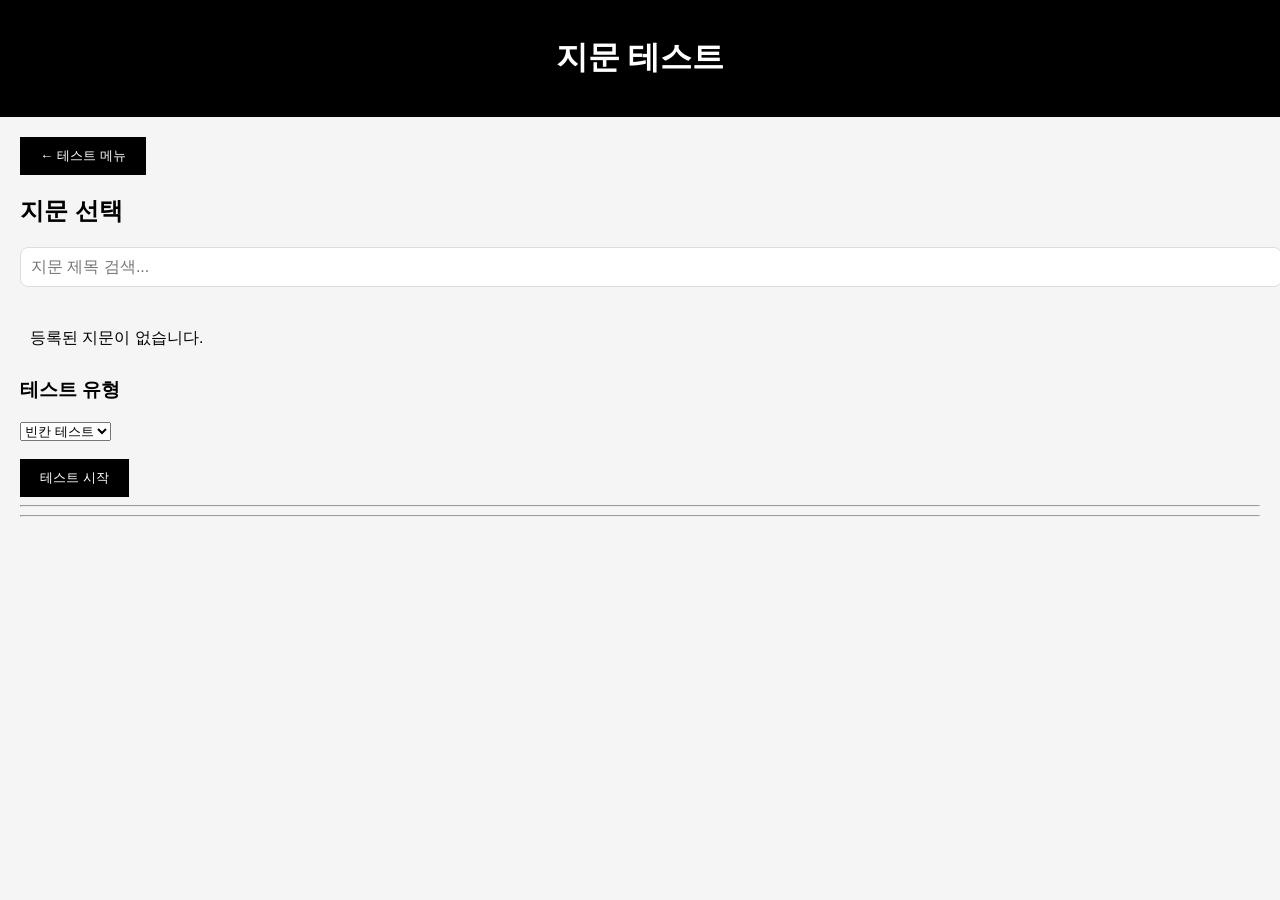
<file: passage_test.html>
<!DOCTYPE html>
<html>
<head>
<meta charset="UTF-8">
<title>지문 테스트</title>
<link rel="stylesheet" href="../style.css">
</head>

<body>

<header>
<h1>지문 테스트</h1>
</header>

<div class="container">

<button onclick="location.href='tests.html'">← 테스트 메뉴</button>

<h2>지문 선택</h2>

<div id="passageSelection"></div>

<h3>테스트 유형</h3>

<select id="passageTestType">
<option value="blank">빈칸 테스트</option>
<option value="rewrite">백지 테스트</option>
</select>

<br><br>

<button onclick="startPassageTest()">테스트 시작</button>

<hr>

<div id="passageTestArea" style="display:none">

<div id="passageQuestion"></div>

<textarea id="passageAnswer"></textarea>

<br>

<button onclick="submitPassageAnswer()">제출</button>

</div>

<hr>

<div id="passageResult"></div>

</div>

<script src="../app.js"></script>

</body>
</html>
</file>
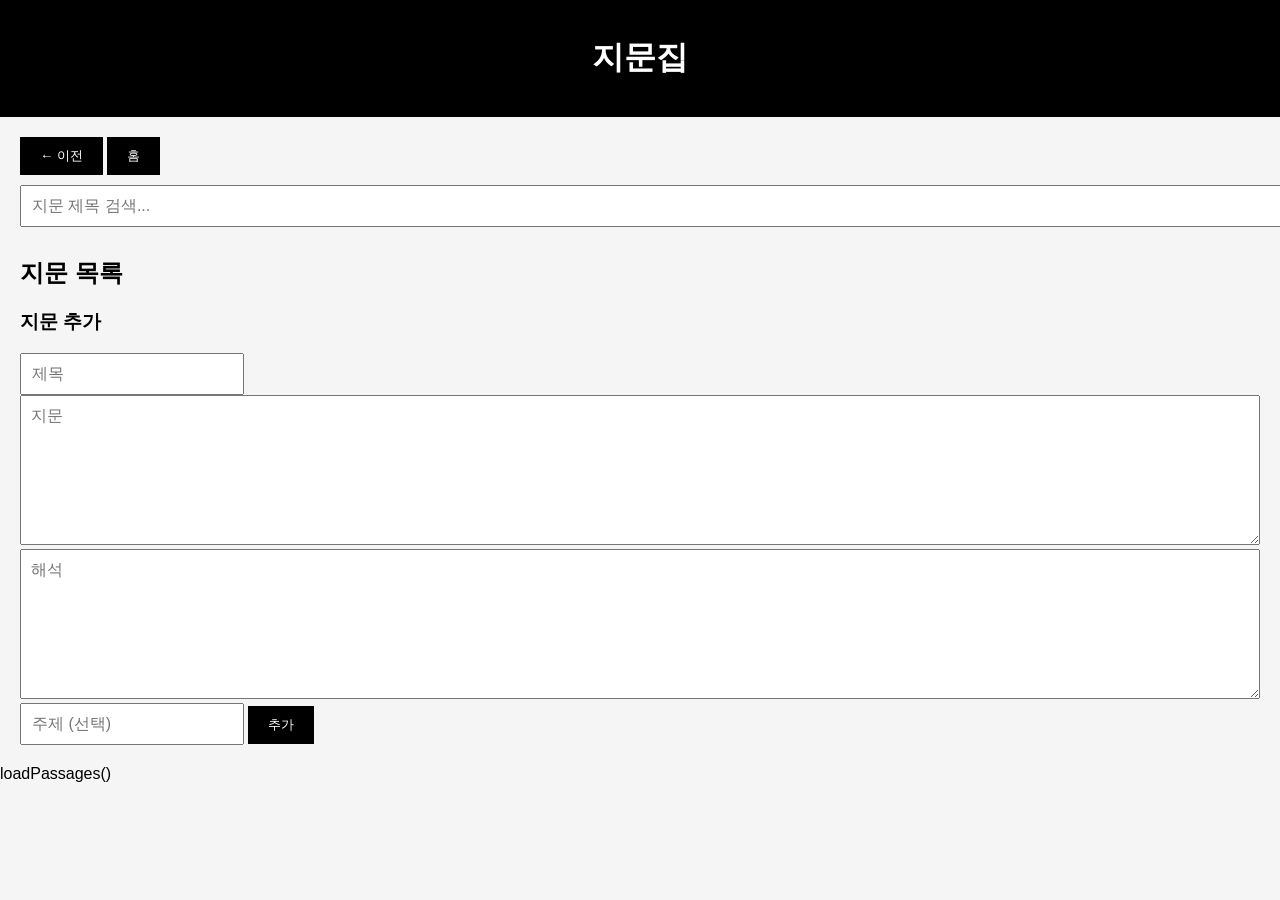
<file: passages.html>
<!DOCTYPE html>
<html>
<head>
<meta charset="UTF-8">
<title>Passages</title>
<link rel="stylesheet" href="../style.css">
</head>

<body>

<header>
<h1>지문집</h1>
</header>

<div style="padding:20px">

<button onclick="goBack()">← 이전</button>
<button onclick="goHome()">홈</button>

  <input 
type="text"
id="passageSearch"
placeholder="지문 제목 검색..."
oninput="searchPassages()"
style="width:100%;padding:10px;margin:10px 0"
>
  
<h2>지문 목록</h2>

<div id="passageList"></div>

<h3>지문 추가</h3>

<input id="title" placeholder="제목">

<textarea id="text" placeholder="지문"></textarea>

<textarea id="translation" placeholder="해석"></textarea>

<input id="topic" placeholder="주제 (선택)">

<button onclick="addPassage()">추가</button>

</div>

<script src="../app.js"></script>

<screipt>
loadPassages()
</screipt>

</body>
</html>
</file>
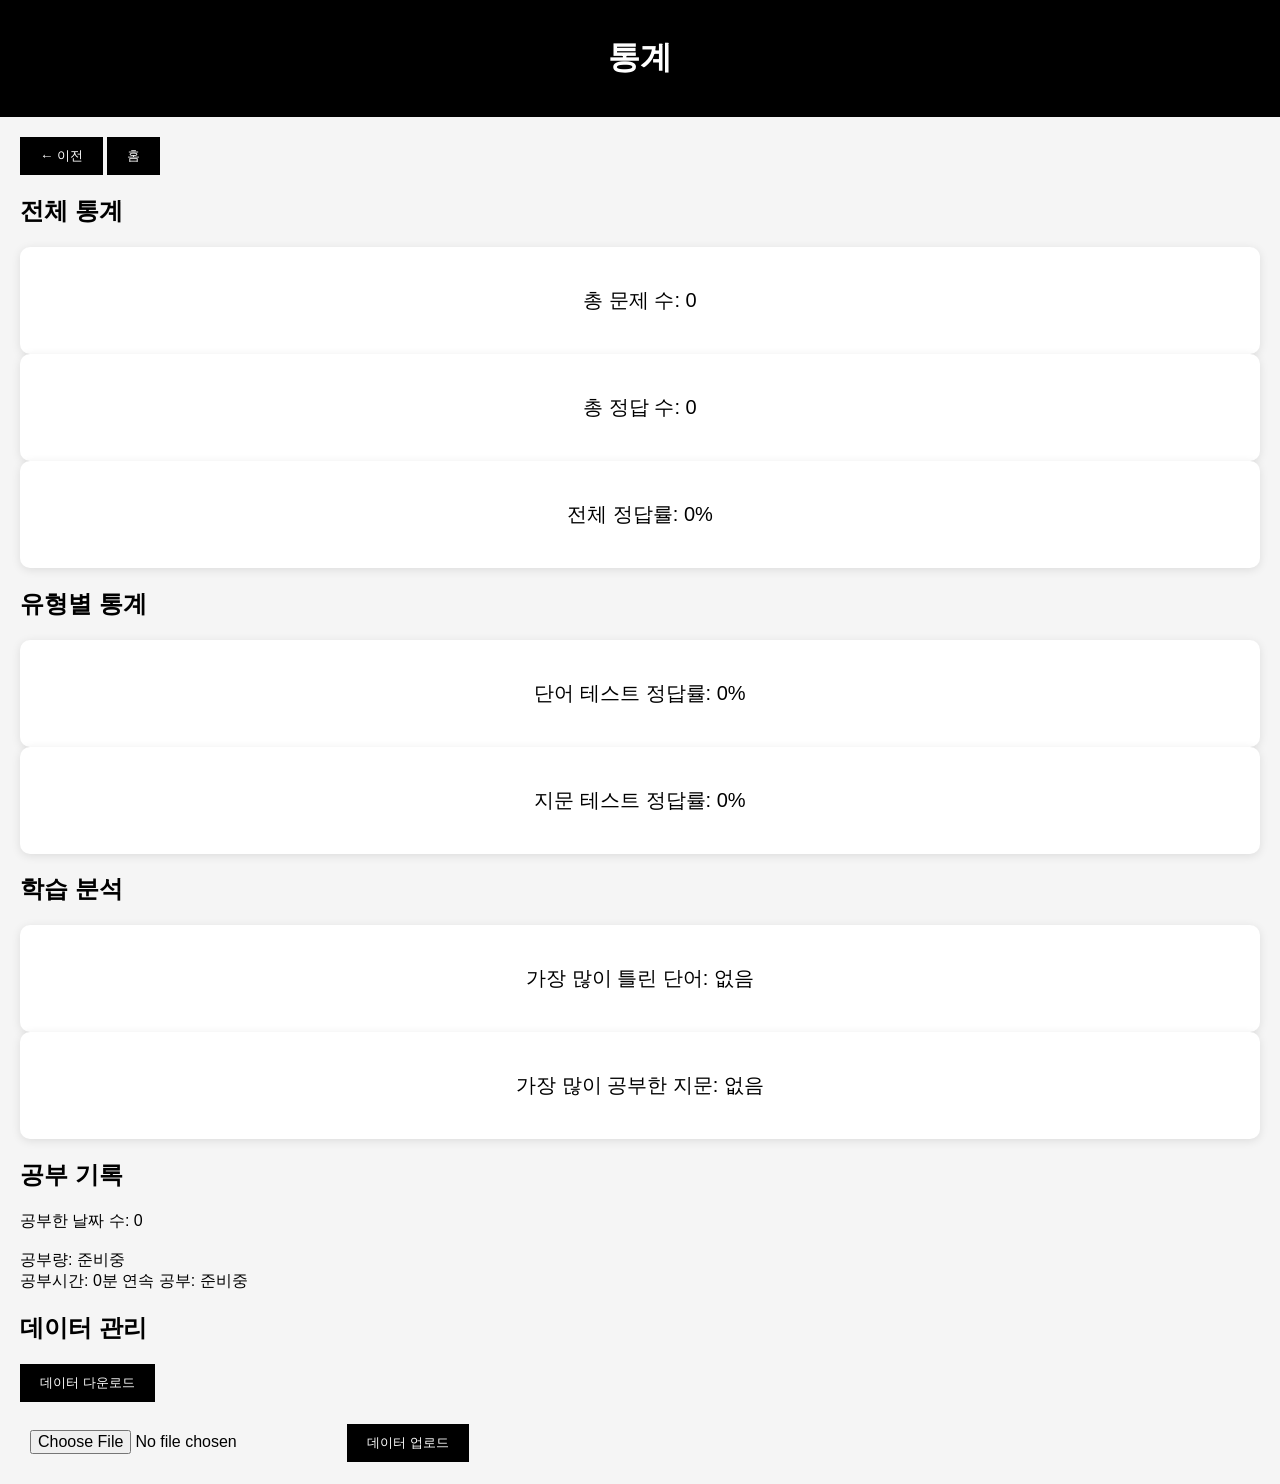
<file: stats.html>
<!DOCTYPE html>
<html>
<head>
<meta charset="UTF-8">
<title>Stats</title>
<link rel="stylesheet" href="../style.css">
</head>

<body>

<header>
<h1>통계</h1>
</header>

<div style="padding:20px">

<button onclick="goBack()">← 이전</button>
<button onclick="goHome()">홈</button>

<h2>전체 통계</h2>

<div class="card">
총 문제 수: <span id="totalQuestions">0</span>
</div>

<div class="card">
총 정답 수: <span id="totalCorrect">0</span>
</div>

<div class="card">
전체 정답률: <span id="totalRate">0%</span>
</div>

<h2>유형별 통계</h2>

<div class="card">
단어 테스트 정답률: <span id="wordRate">0%</span>
</div>

<div class="card">
지문 테스트 정답률: <span id="passageRate">0%</span>
</div>

<h2>학습 분석</h2>

<div class="card">
가장 많이 틀린 단어: <span id="mostWrongWord">없음</span>
</div>

<div class="card">
가장 많이 공부한 지문: <span id="mostPassage">없음</span>
</div>

<h2>공부 기록</h2>

<div id="statsBox">

공부한 날짜 수: <span id="studyDays">0</span><br><br>

공부량: 준비중<br>
공부시간: <span id="studyTime">0</span>분
연속 공부: 준비중

</div>

<h2>데이터 관리</h2>

<button onclick="exportData()">데이터 다운로드</button>

<br><br>

<input type="file" id="importFile">

<button onclick="importData()">데이터 업로드</button>

</div>

<script src="../app.js"></script>

<script>
loadStats()
</script>

</body>
</html>
</file>
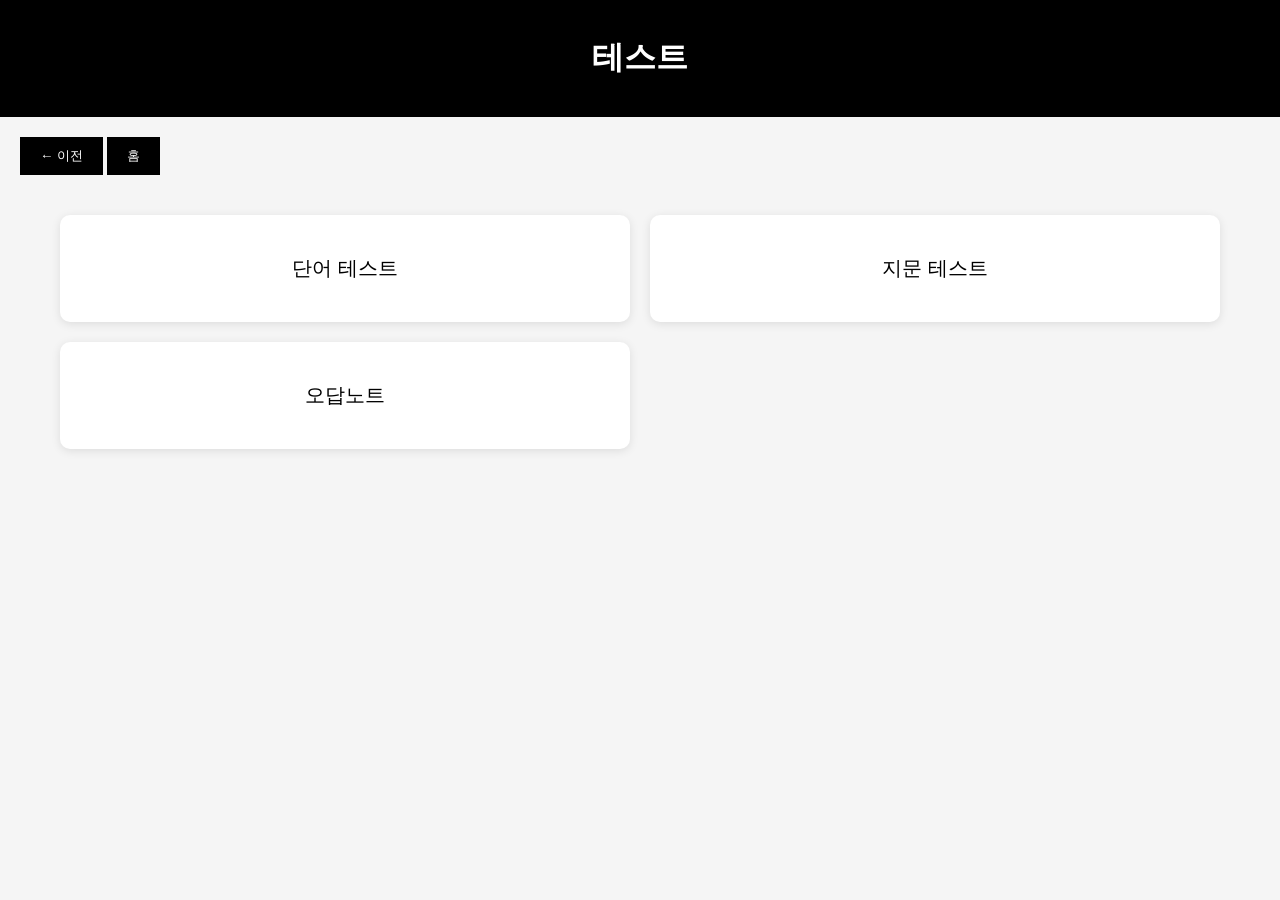
<file: tests.html>
<!DOCTYPE html>
<html>
<head>
<meta charset="UTF-8">
<title>테스트</title>
<link rel="stylesheet" href="../style.css">
</head>

<body>

<header>
<h1>테스트</h1>
</header>

<div class="container">

<button onclick="goBack()">← 이전</button>
<button onclick="goHome()">홈</button>

<div class="menu">

<a href="word_test.html" class="card">
단어 테스트
</a>

<a href="passage_test.html" class="card">
지문 테스트
</a>

<a href="wrongnote.html" class="card">
오답노트
</a>
  
</div>

</div>

<script src="../app.js"></script>

</body>
</html>
</file>
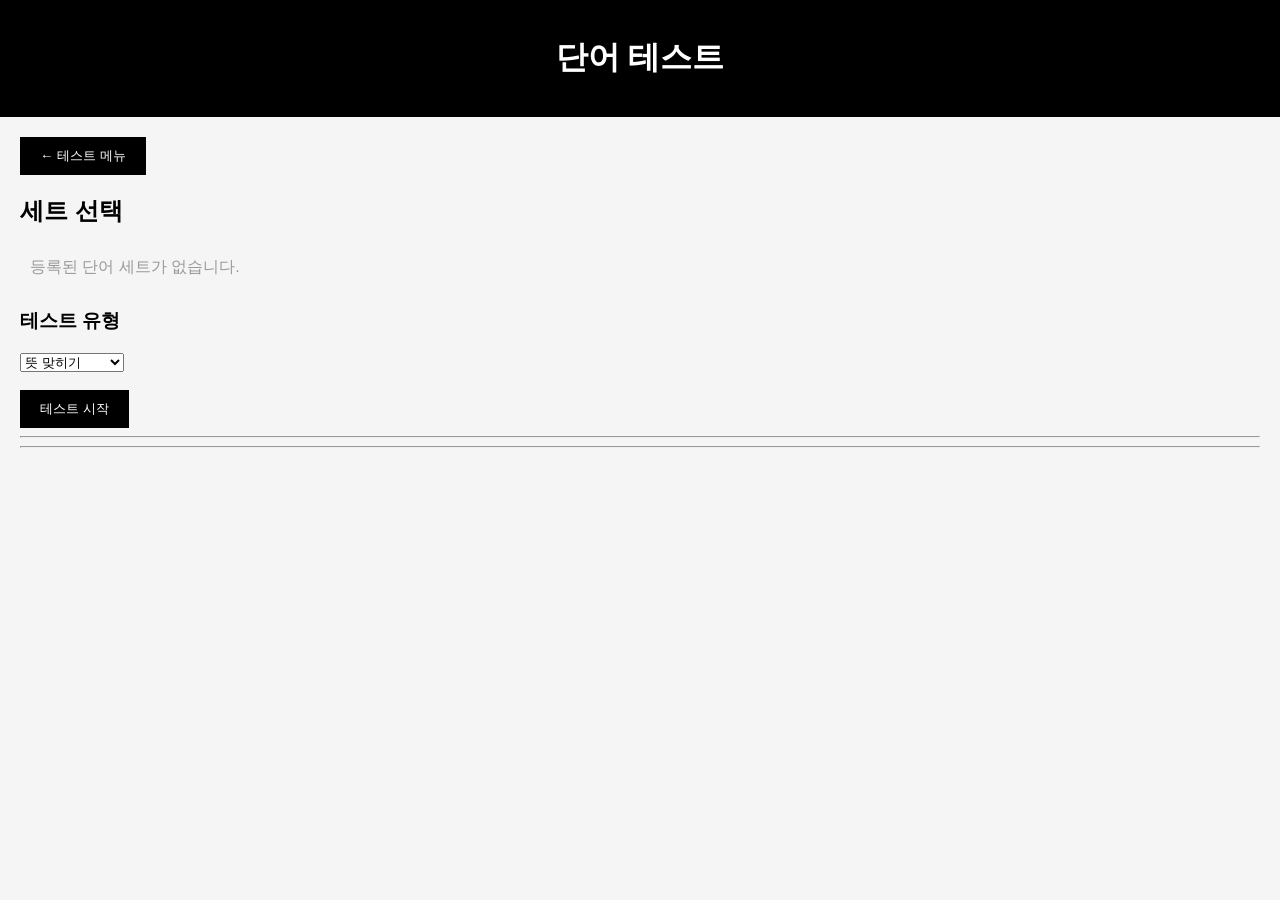
<file: word_test.html>
<!DOCTYPE html>
<html>
<head>
<meta charset="UTF-8">
<title>단어 테스트</title>
<link rel="stylesheet" href="../style.css">
</head>

<body>

<header>
<h1>단어 테스트</h1>
</header>

<div class="container">

<button onclick="location.href='tests.html'">← 테스트 메뉴</button>

<h2>세트 선택</h2>

<div id="setSelection"></div>

<h3>테스트 유형</h3>

<select id="testType">
<option value="meaning">뜻 맞히기</option>
<option value="spelling">스펠링 맞히기</option>
</select>

<br><br>

<button onclick="startWordTest()">테스트 시작</button>

<hr>

<div id="testArea" style="display:none">

<h3 id="question"></h3>

<input id="answerInput" placeholder="정답 입력">

<button onclick="submitAnswer()">제출</button>

<p id="timer"></p>

</div>

<hr>

<div id="resultArea"></div>

</div>

<script src="../app.js"></script>

</body>
</html>
</file>
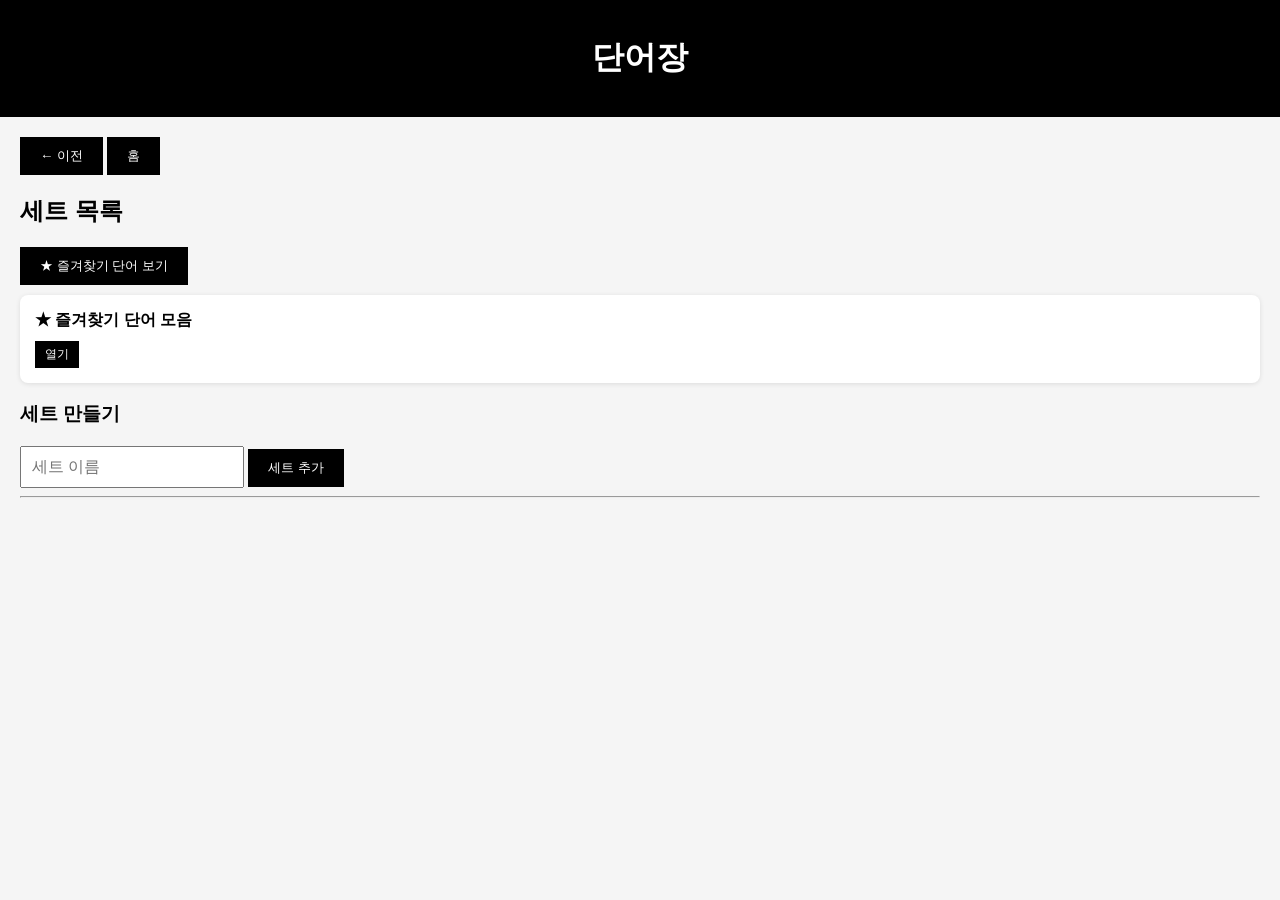
<file: wordbook.html>
<!DOCTYPE html>
<html>
<head>
<meta charset="UTF-8">
<title>Wordbook</title>
<link rel="stylesheet" href="../style.css">
</head>

<body>

<header>
<h1>단어장</h1>
</header>

<div class="container">

<button onclick="goBack()">← 이전</button>
<button onclick="goHome()">홈</button>
  
<h2>세트 목록</h2>

<button onclick="showFavorites()">★ 즐겨찾기 단어 보기</button>

<div id="setList"></div>

<h3>세트 만들기</h3>

<input id="setName" placeholder="세트 이름" onkeydown="if(event.key==='Enter'){addSet()}">

<button onclick="addSet()">세트 추가</button>

<hr>

<div id="wordSection" style="display:none">

<h2 id="currentSetTitle"></h2>

<button onclick="backToSets()">← 돌아가기</button>

<h3>단어 목록</h3>

  <input 
type="text" 
id="wordSearch" 
placeholder="단어 검색..."
oninput="searchWords()"
style="width:100%;padding:10px;margin:10px 0"
>
  
<div id="wordList"></div>

<h3>단어 추가</h3>

<input id="englishWord" placeholder="영어 단어 입력" onkeydown="if(event.key==='Enter'){document.getElementById('meanings').focus()}">

<input id="meanings" placeholder="뜻 입력(쉼표로 구분)" onkeydown="if(event.key==='Enter'){document.getElementById('meanings').focus()}">

<button onclick="addWord()">추가</button>

</div>

</div>

<script src="../app.js"></script>

<script>
loadSets()
</script>

</body>
</html>
</file>
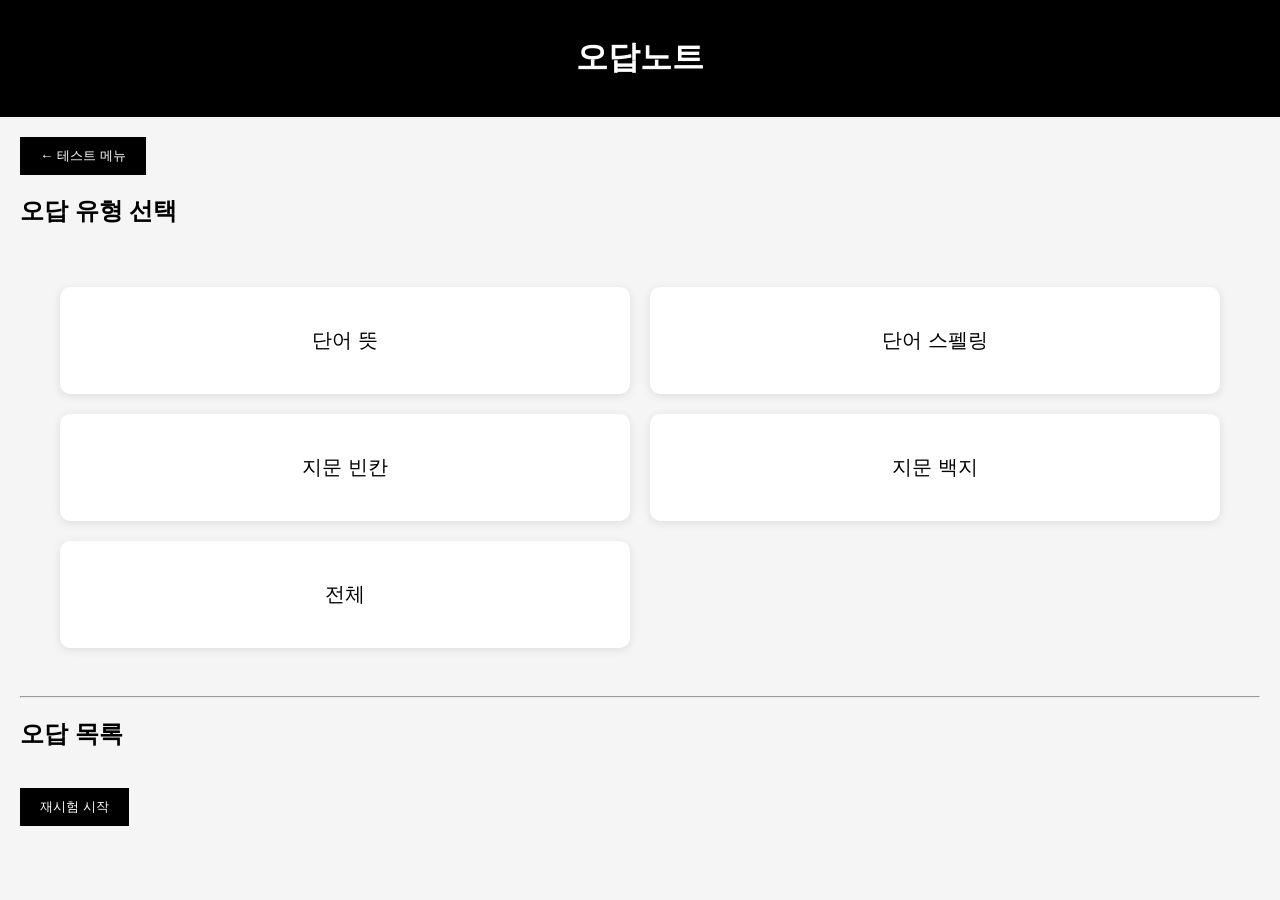
<file: wrongnote.html>
<!DOCTYPE html>
<html>
<head>
<meta charset="UTF-8">
<title>오답노트</title>
<link rel="stylesheet" href="../style.css">
</head>

<body>

<header>
<h1>오답노트</h1>
</header>

<div class="container">

<button onclick="location.href='tests.html'">← 테스트 메뉴</button>

<h2>오답 유형 선택</h2>

<div class="menu">

<button onclick="showWrong('wordMeaning')" class="card">단어 뜻</button>

<button onclick="showWrong('wordSpelling')" class="card">단어 스펠링</button>

<button onclick="showWrong('passageBlank')" class="card">지문 빈칸</button>

<button onclick="showWrong('passageRewrite')" class="card">지문 백지</button>

<button onclick="showWrong('all')" class="card">전체</button>

</div>

<hr>

<h2>오답 목록</h2>

<div id="wrongList"></div>

<br>

<button onclick="startWrongTest()">재시험 시작</button>

</div>

<script src="../app.js"></script>

</body>
</html>
</file>
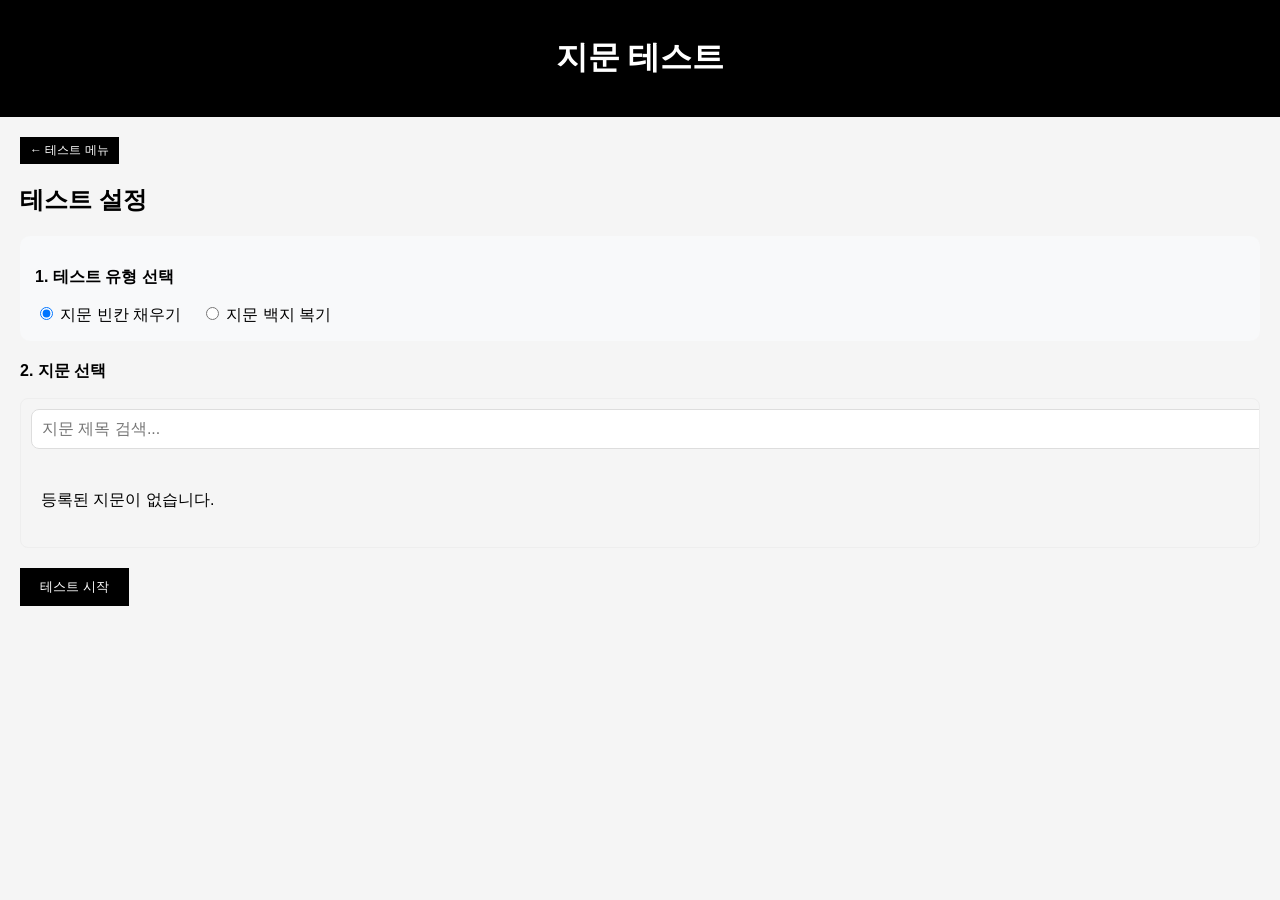
<file: pages/passage_test.html>
<!DOCTYPE html>
<html lang="ko">
<head>
    <meta charset="UTF-8">
    <title>지문 테스트</title>
    <link rel="stylesheet" href="../style.css">
    <style>
        .passage-input {
            border: none;
            border-bottom: 2px solid #333;
            outline: none;
            text-align: center;
            font-size: 1rem;
            font-family: inherit;
            background: #f9f9f9;
            margin: 2px 4px;
            padding: 2px;
        }
        #passageQuestion {
            line-height: 2.2;
            background: white;
            padding: 25px;
            border-radius: 12px;
            border: 1px solid #ddd;
            font-size: 1.1rem;
            word-break: break-word;
        }
        #passageTranslationView {
            margin-top: 15px;
            padding: 15px;
            background: #f0f4f8;
            border-left: 4px solid #007bff;
            color: #444;
            font-style: italic;
        }
    </style>
</head>
<body>

<header>
    <h1>지문 테스트</h1>
</header>

<div class="container">
    <button class="smallBtn" onclick="location.href='tests.html'">← 테스트 메뉴</button>

<div id="setupArea">
    <h2>테스트 설정</h2>
    
    <div style="margin-bottom: 20px; background: #f8f9fa; padding: 15px; border-radius: 10px;">
        <p><b>1. 테스트 유형 선택</b></p>
        <label><input type="radio" name="passageType" value="blank" checked> 지문 빈칸 채우기</label>
        <label style="margin-left: 15px;"><input type="radio" name="passageType" value="rewrite"> 지문 백지 복기</label>
    </div>

    <div style="margin-bottom: 20px;">
        <p><b>2. 지문 선택</b></p>
        <div id="passageSelection" style="max-height: 300px; overflow-y: auto; border: 1px solid #eee; padding: 10px; border-radius: 8px;"></div>
    </div>
    
    <button class="mainBtn" onclick="startPassageTest()">테스트 시작</button>
</div>

    <div id="passageTestArea" style="display:none; margin-top: 20px;">
        <div style="margin-bottom: 15px;">
            <label><input type="checkbox" id="showTranslationOpt" onclick="toggleTranslation()"> 해석 보기</label>
        </div>

    <div id="passageResultArea" style="display:none; text-align:center; padding:40px; background:white; border-radius:15px; box-shadow:0 4px 15px rgba(0,0,0,0.1);">
    </div>

        <div id="passageQuestion"></div>
        
        <div id="passageTranslationView" style="display: none;"></div>

        <div style="margin-top: 25px; display: flex; gap: 10px;">
            <button class="mainBtn" onclick="submitPassageAnswer()">채점하기</button>
            <button class="mainBtn" onclick="nextPassage()">다음 지문</button>
        </div>
    </div>

    <div id="passageResult"></div>
</div>

<script src="../app.js"></script>
</body>
</html>
</file>
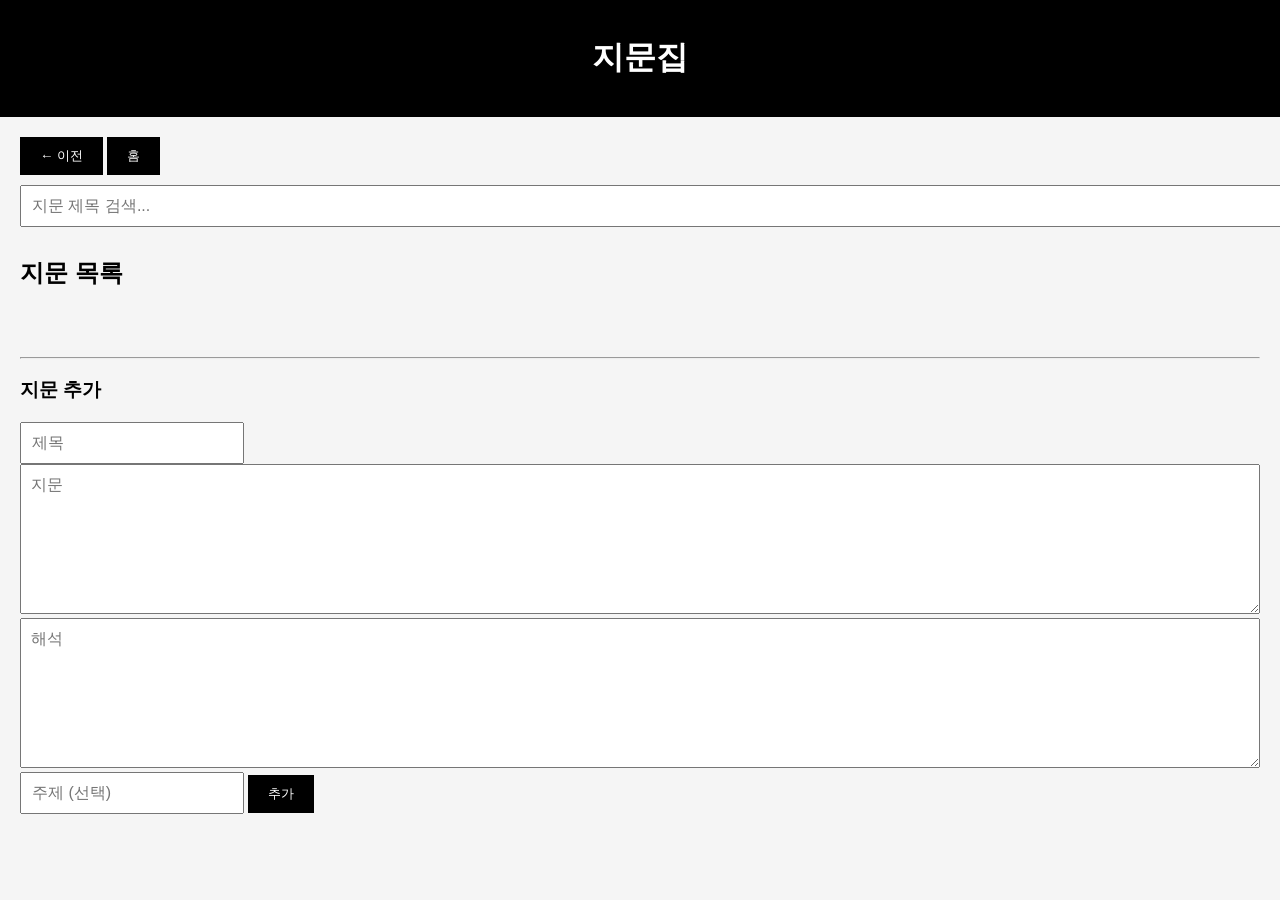
<file: pages/passages.html>
<!DOCTYPE html>
<html>
<head>
<meta charset="UTF-8">
<title>Passages</title>
<link rel="stylesheet" href="../style.css">
</head>

<body>

<header>
<h1>지문집</h1>
</header>

<div style="padding:20px">

<button onclick="goBack()">← 이전</button>
<button onclick="goHome()">홈</button>

  <input 
type="text"
id="passageSearch"
placeholder="지문 제목 검색..."
oninput="searchPassages()"
style="width:100%;padding:10px;margin:10px 0"
>
  
<h2>지문 목록</h2>
<div id="passageList" class="container"></div>

<hr>
<div id="passageViewSection" style="display:none; border:1px solid #ddd; padding:20px; border-radius:10px; background:#f9f9f9;">
    <h2 id="viewTitle"></h2>
    <p><strong>주제:</strong> <span id="viewTopic"></span></p>
    <hr>
    <h3>본문</h3>
    <p id="viewText" style="background:#fff; padding:15px; border-radius:5px;"></p>
    <h3>해석</h3>
    <p id="viewTranslation" style="background:#fff; padding:15px; border-radius:5px;"></p>
    <br>
    <button onclick="closePassage()">닫기</button>
</div>

<h3>지문 추가</h3>
<input id="title" placeholder="제목">
<textarea id="text" placeholder="지문"></textarea>
<textarea id="translation" placeholder="해석"></textarea>
<input id="topic" placeholder="주제 (선택)">
<button onclick="addPassage()">추가</button>

</div>

<div id="passageTestArea" style="display:none">
    <h2 id="passageTestTitle">지문 빈칸 테스트</h2>
    
    <div style="margin-bottom: 10px;">
        <label>
            <input type="checkbox" id="showTranslationOpt" onchange="toggleTranslation()"> 해석 함께 보기
        </label>
    </div>

    <div id="passageQuestion" style="line-height: 2; background: white; padding: 20px; border-radius: 10px; border: 1px solid #ddd;"></div>
    
    <div id="passageTranslationView" style="margin-top: 15px; color: #666; font-style: italic; display: none;"></div>

    <div style="margin-top: 20px;">
        <button class="mainBtn" onclick="submitPassageAnswer()">채점하기</button>
        <button class="mainBtn" onclick="nextPassage()">다음 지문</button>
    </div>
</div>

<div id="passageResult" style="margin-top: 20px; font-weight: bold;"></div>

<script src="../app.js"></script>

<script>
loadPassages()
</script>

</body>
</html>
</file>
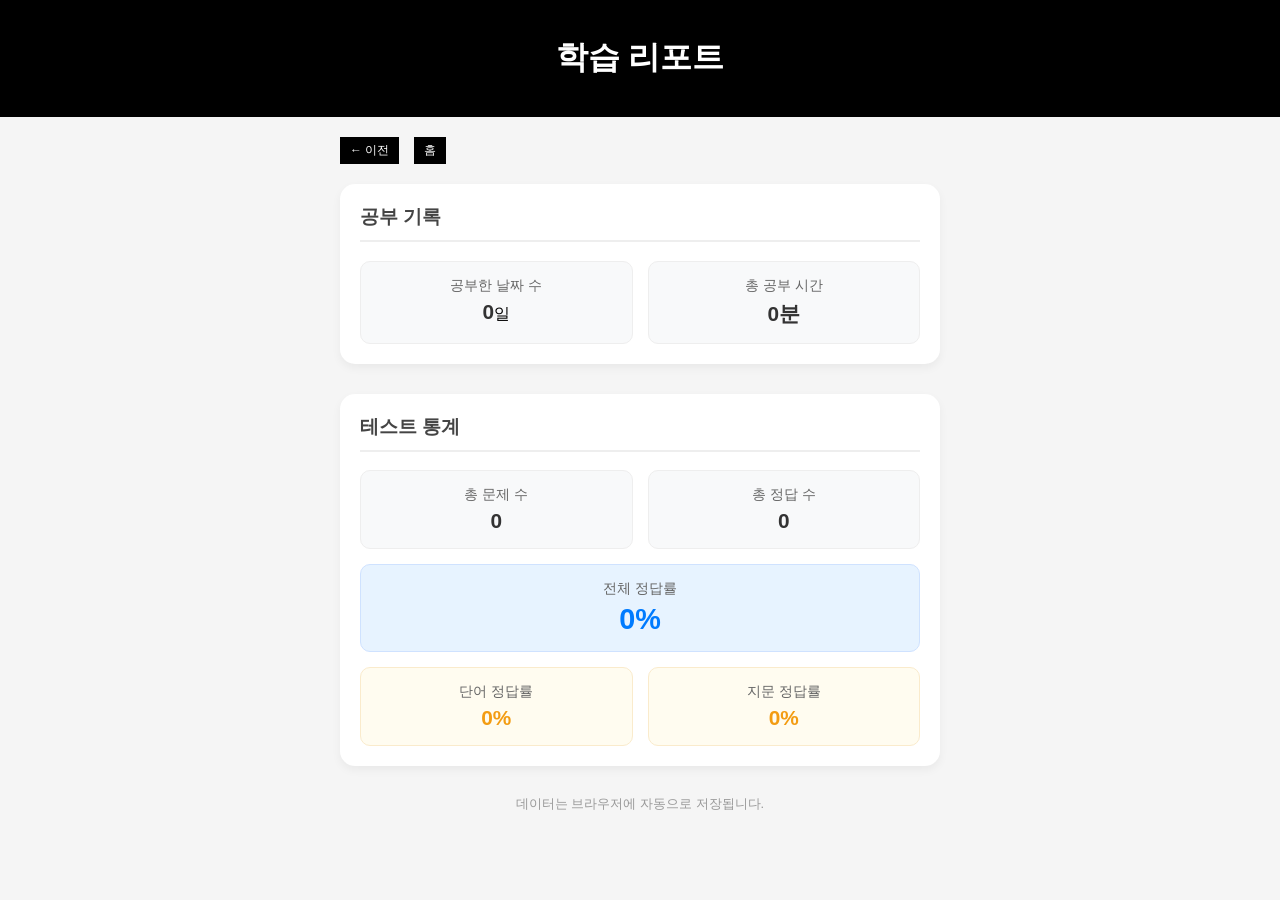
<file: pages/stats.html>
<!DOCTYPE html>
<html lang="ko">
<head>
    <meta charset="UTF-8">
    <title>학습 통계</title>
    <link rel="stylesheet" href="../style.css">
    <style>
        .stats-container { padding: 20px; max-width: 600px; margin: auto; }
        .stats-section { margin-bottom: 30px; background: white; padding: 20px; border-radius: 15px; box-shadow: 0 4px 10px rgba(0,0,0,0.05); }
        .stats-grid { display: grid; grid-template-columns: 1fr 1fr; gap: 15px; margin-top: 10px; }
        .stat-card { padding: 15px; background: #f8f9fa; border-radius: 10px; text-align: center; border: 1px solid #eee; }
        .stat-card .label { display: block; font-size: 0.85rem; color: #666; margin-bottom: 5px; }
        .stat-card .value { font-size: 1.3rem; font-weight: bold; color: #333; }
        
        .highlight { background: #e7f3ff; grid-column: span 2; border: 1px solid #cfe2ff; }
        .highlight .value { color: #007bff; font-size: 1.8rem; }
        
        .secondary { background: #fffcf0; border: 1px solid #faebcc; }
        .secondary .value { color: #f39c12; }

        h3 { margin-top: 0; color: #444; border-bottom: 2px solid #eee; padding-bottom: 10px; }
        .nav-buttons { margin-bottom: 20px; }
    </style>
</head>

<body>

<header>
    <h1>학습 리포트</h1>
</header>

<div class="stats-container">
    
    <div class="nav-buttons">
        <button class="smallBtn" onclick="goBack()">← 이전</button>
        <button class="smallBtn" onclick="goHome()">홈</button>
    </div>

    <div class="stats-section">
        <h3>공부 기록</h3>
        <div class="stats-grid">
            <div class="stat-card">
                <span class="label">공부한 날짜 수</span>
                <span id="studyDays" class="value">0</span>일
            </div>
            <div class="stat-card">
                <span class="label">총 공부 시간</span>
                <span id="studyTime" class="value">0분</span>
            </div>
        </div>
    </div>

    <div class="stats-section">
        <h3>테스트 통계</h3>
        <div class="stats-grid">
            <div class="stat-card">
                <span class="label">총 문제 수</span>
                <span id="totalQuestions" class="value">0</span>
            </div>
            <div class="stat-card">
                <span class="label">총 정답 수</span>
                <span id="totalCorrect" class="value">0</span>
            </div>
            <div class="stat-card highlight">
                <span class="label">전체 정답률</span>
                <span id="totalRate" class="value">0%</span>
            </div>
        </div>
        
        <div class="stats-grid" style="margin-top: 15px;">
            <div class="stat-card secondary">
                <span class="label">단어 정답률</span>
                <span id="wordRate" class="value">0%</span>
            </div>
            <div class="stat-card secondary">
                <span class="label">지문 정답률</span>
                <span id="passageRate" class="value">0%</span>
            </div>
        </div>
    </div>

    <p style="text-align: center; color: #999; font-size: 0.8rem;">
        데이터는 브라우저에 자동으로 저장됩니다.
    </p>

</div>

<script src="../app.js"></script>
<script>
    // 페이지 로드 시 통계 데이터 표시
    document.addEventListener("DOMContentLoaded", () => {
        displayStats();
    });
</script>

</body>
</html>
</file>
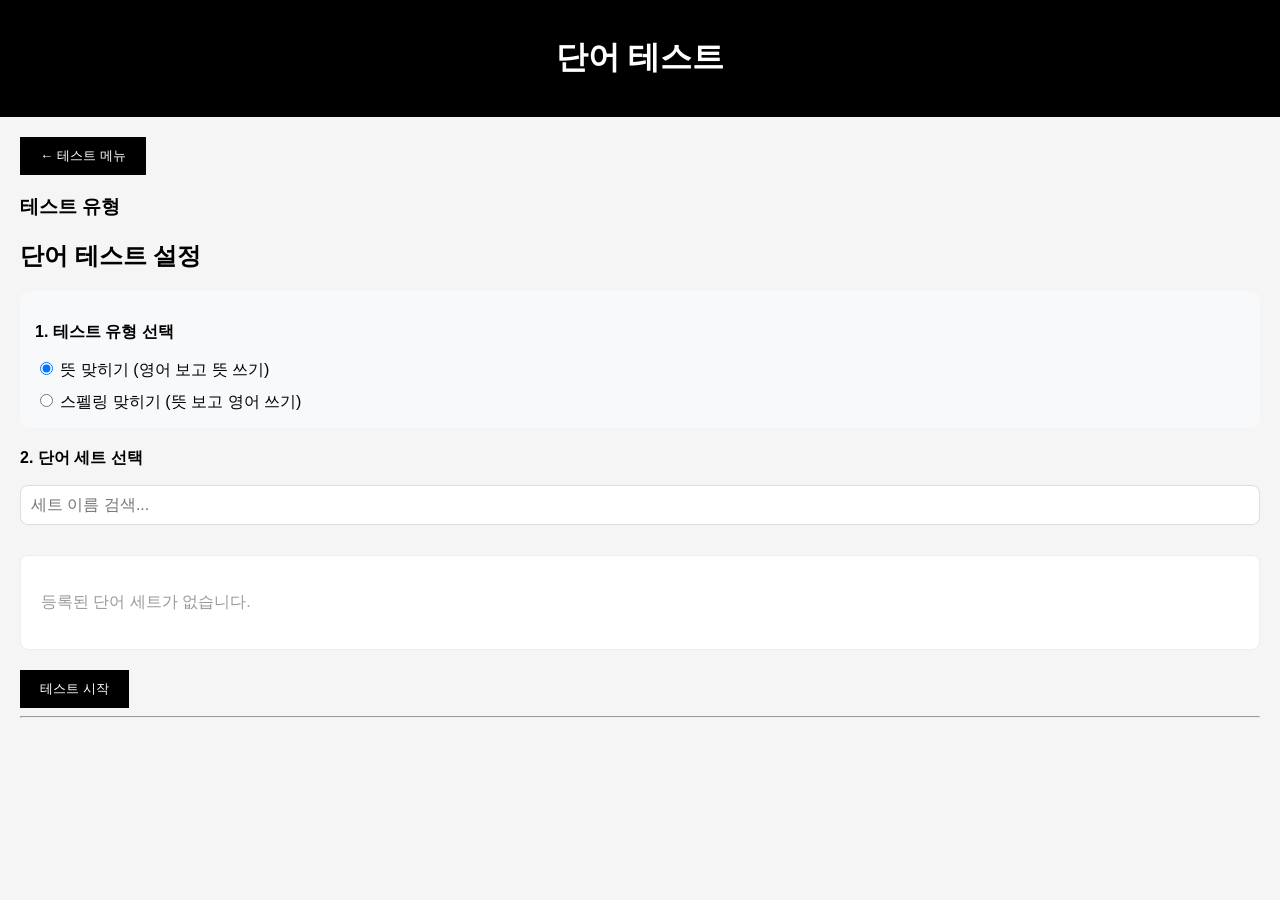
<file: pages/word_test.html>
<!DOCTYPE html>
<html>
<head>
<meta charset="UTF-8">
<title>단어 테스트</title>
<link rel="stylesheet" href="../style.css">
</head>

<body>

<header>
<h1>단어 테스트</h1>
</header>

<div class="container">

<button onclick="location.href='tests.html'">← 테스트 메뉴</button>

<h3>테스트 유형</h3>

<div id="setupArea">
    <h2>단어 테스트 설정</h2>

    <div style="margin-bottom: 20px; background: #f8f9fa; padding: 15px; border-radius: 10px;">
        <p><b>1. 테스트 유형 선택</b></p>
        <label style="cursor:pointer;"><input type="radio" name="wordTestType" value="meaning" checked> 뜻 맞히기 (영어 보고 뜻 쓰기)</label><br>
        <label style="cursor:pointer; margin-top:10px; display:inline-block;"><input type="radio" name="wordTestType" value="spelling"> 스펠링 맞히기 (뜻 보고 영어 쓰기)</label>
    </div>

    <div style="margin-bottom: 20px;">
        <p><b>2. 단어 세트 선택</b></p>
        <input type="text" id="wordSetSearchInput" onkeyup="filterWordSets()" 
               placeholder="세트 이름 검색..." 
               style="width:100%; padding:10px; margin-bottom:10px; border:1px solid #ddd; border-radius:8px; box-sizing: border-box;">
        
        <div id="setSelection" style="max-height: 250px; overflow-y: auto; border: 1px solid #eee; padding: 10px; border-radius: 8px; background:#fff;">
            </div>
    </div>

    <button class="mainBtn" onclick="startWordTest()">테스트 시작</button>
</div>

<div id="testArea" style="display:none">

<h3 id="question"></h3>

<input id="answerInput" placeholder="정답 입력">

<button onclick="submitAnswer()">제출</button>

<p id="timer"></p>

</div>

<hr>

<div id="resultArea"></div>

</div>

<script src="../app.js"></script>

<script>
    loadTestSets();
</script>

</body>
</html>
</file>
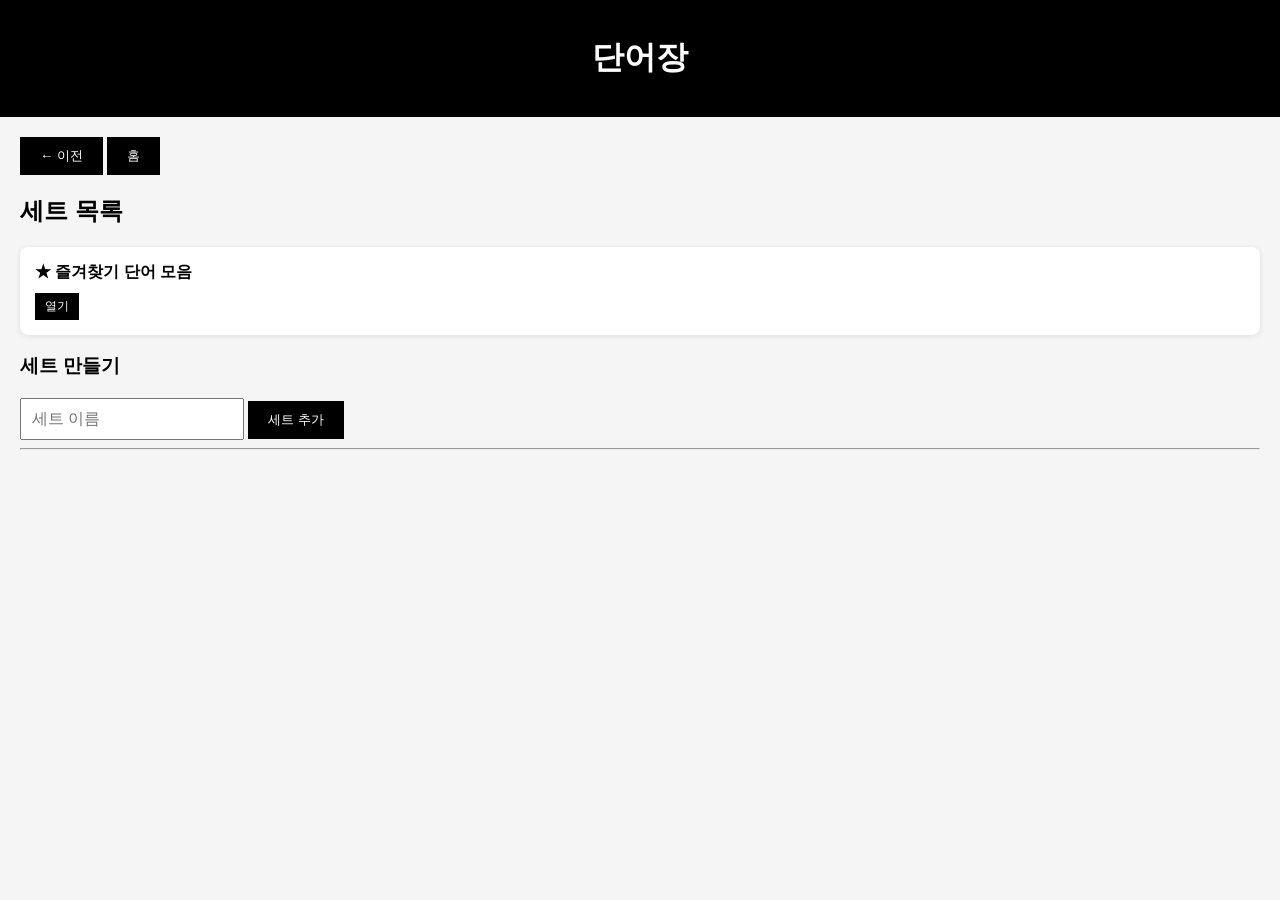
<file: pages/wordbook.html>
<!DOCTYPE html>
<html>
<head>
<meta charset="UTF-8">
<title>Wordbook</title>
<link rel="stylesheet" href="../style.css">
</head>

<body>

<header>
<h1>단어장</h1>
</header>

<div class="container">

<button onclick="goBack()">← 이전</button>
<button onclick="goHome()">홈</button>
  
<h2>세트 목록</h2>

<div id="setList"></div>

<h3>세트 만들기</h3>

<input id="setName" placeholder="세트 이름" onkeydown="if(event.key==='Enter'){addSet()}">

<button onclick="addSet()">세트 추가</button>

<hr>

<div id="wordSection" style="display:none">

<h2 id="currentSetTitle"></h2>

<button onclick="backToSets()">← 돌아가기</button>

<h3>단어 목록</h3>

  <input 
type="text" 
id="wordSearch" 
placeholder="단어 검색..."
oninput="searchWords()"
style="width:100%;padding:10px;margin:10px 0"
>
  
<div id="wordList"></div>

<h3>단어 추가</h3>

<input id="englishWord" placeholder="영어 단어 입력" onkeydown="if(event.key==='Enter'){document.getElementById('meanings').focus()}">

<input id="meanings" placeholder="뜻 입력(쉼표로 구분)" onkeydown="if(event.key==='Enter'){document.getElementById('meanings').focus()}">

<button onclick="addWord()">추가</button>

</div>

</div>

<script src="../app.js"></script>

<script>
loadSets()
</script>

</body>
</html>
</file>
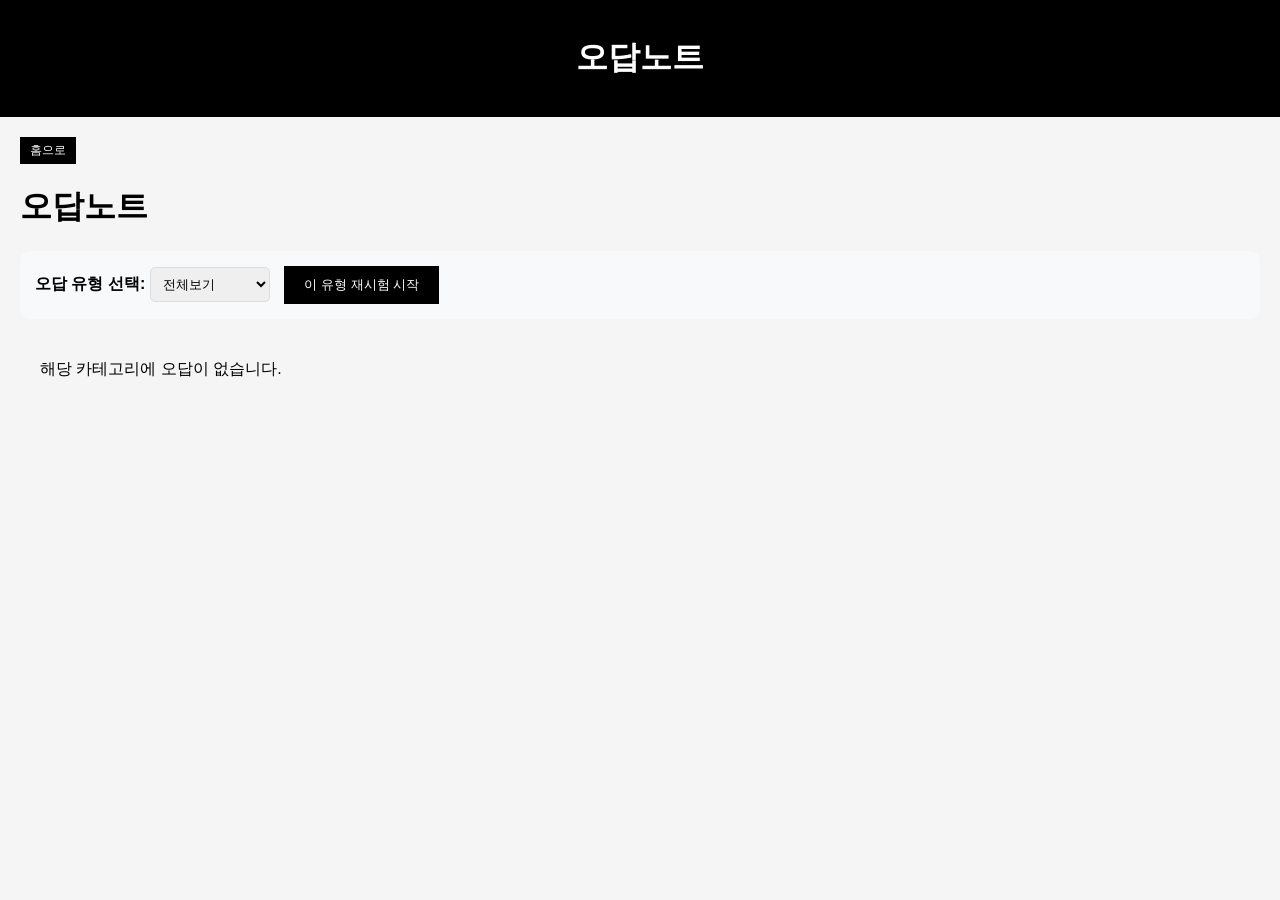
<file: pages/wrongnote.html>
<!DOCTYPE html>
<html>
<head>
<meta charset="UTF-8">
<title>오답노트</title>
<link rel="stylesheet" href="../style.css">
</head>

<body>

<header>
<h1>오답노트</h1>
</header>

<div class="container">
    <button class="smallBtn" onclick="location.href='../index.html'">홈으로</button>
    <h1>오답노트</h1>

    <div id="wrongNoteListSection">
        <div style="margin-bottom: 20px; background: #f8f9fa; padding: 15px; border-radius: 10px;">
            <label><b>오답 유형 선택:</b> </label>
            <select id="wrongTypeFilter" onchange="loadWrongNotes()" style="padding: 8px; border-radius: 5px; border: 1px solid #ddd;">
                <option value="all">전체보기</option>
                <option value="wordMeaning">단어 (뜻 찾기)</option>
                <option value="wordSpelling">단어 (스펠링)</option>
                <option value="passageBlank">지문 (빈칸)</option>
            </select>
            <button class="mainBtn" onclick="startWrongNoteTest()" style="margin-left: 10px;">이 유형 재시험 시작</button>
        </div>

        <div id="wrongNoteList">
            </div>
    </div>

    <div id="wrongTestArea" style="display:none; text-align: center; padding: 40px 20px;">
        <h2 id="wrongQuestionText" style="margin-bottom: 30px;"></h2>
        <input type="text" id="wrongAnswerInput" placeholder="정답을 입력하세요" 
               style="width: 100%; max-width: 400px; padding: 15px; font-size: 1.2rem; border: 2px solid #007bff; border-radius: 8px;">
        <br><br>
        <button class="mainBtn" onclick="submitWrongTestAnswer()">정답 제출</button>
        <p style="margin-top: 20px; color: #666;">팁: 맞히면 오답노트에서 자동으로 삭제됩니다.</p>
    </div>
</div>

<script src="../app.js"></script>

</body>
</html>
</file>
<file: style.css>
body{
font-family:Arial;
margin:0;
background:#f5f5f5;
}

header{
background:black;
color:white;
padding:15px;
text-align:center;
}

.centerBox{
height:100vh;
display:flex;
flex-direction:column;
justify-content:center;
align-items:center;
gap:10px;
}

input{
padding:10px;
font-size:16px;
}

button{
padding:10px 20px;
background:black;
color:white;
border:none;
cursor:pointer;
}

.menu{
display:grid;
grid-template-columns:1fr 1fr;
gap:20px;
padding:40px;
}

.card{
background:white;
padding:40px;
text-align:center;
font-size:20px;
border-radius:10px;
text-decoration:none;
color:black;
box-shadow:0 2px 10px rgba(0,0,0,0.1);
}

.card:hover{
transform:scale(1.05);
}


.container{
padding:20px;
}

.wordCard{
background:white;
padding:15px;
margin:10px 0;
border-radius:8px;
box-shadow:0 1px 5px rgba(0,0,0,0.1);
}

.wordActions{
margin-top:10px;
}

.smallBtn{
margin-right:10px;
padding:5px 10px;
font-size:12px;
}


#setSelection{
margin:20px 0;
}

.setItem{
background:white;
padding:10px;
margin:5px 0;
border-radius:6px;
box-shadow:0 1px 5px rgba(0,0,0,0.1);
}


textarea{
width:100%;
height:150px;
padding:10px;
font-size:16px;
}

textarea {
    font-family: inherit;
    font-size: 1rem;
    padding: 10px;
    width: 100%;
    box-sizing: border-box;
    resize: vertical;
}

#passageContentView p {
    font-family: inherit;
    line-height: 1.6;
    white-space: pre-wrap;
}

.blank{
background:#ddd;
padding:3px 10px;
border-radius:4px;
}

.wrongItem{
background:white;
padding:15px;
margin:10px 0;
border-radius:8px;
box-shadow:0 1px 5px rgba(0,0,0,0.1);
}

#testFeedback {
    position: fixed;
    top: 50%;
    left: 50%;
    transform: translate(-50%, -50%);
    color: white;
    padding: 20px 40px;
    border-radius: 10px;
    font-size: 1.5rem;
    font-weight: bold;
    z-index: 9999;
    display: none;
    text-align: center;
    box-shadow: 0 4px 15px rgba(0,0,0,0.3);
    pointer-events: none;
}

.badge {
    background: #6c757d;
    color: white;
    padding: 3px 8px;
    border-radius: 4px;
    font-size: 0.8rem;
}
.wordCard p {
    margin: 5px 0;
}
</file>
